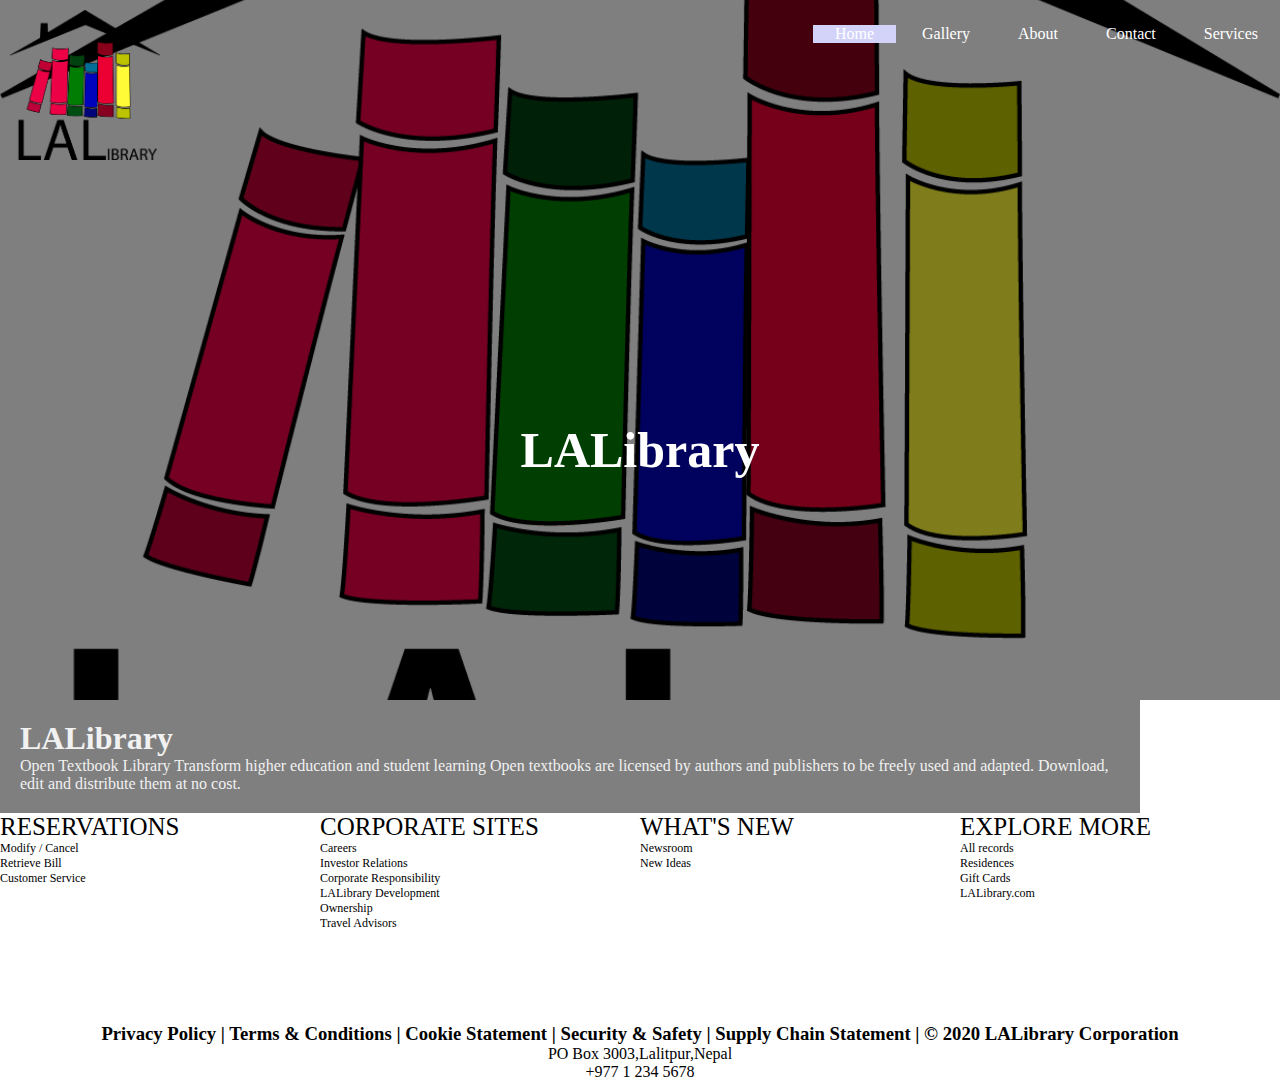
<file: it final/New folder/index.html>
<html>
<head>
<title>LALibrary</title>
	<link rel="stylesheet" type="text/css" href="index.css">
</head>
<body>
	
	<div class="main">
		<div class="logo">
			<img src="..\img\1.png">
		
		<ul>
			<li class="active"><a href="#">Home</a></li>
			<li><a href="gallery.html">Gallery</a></li>
			<li><a href="about.html">About</a></li>
			<li><a href="contact.html">Contact</a></li>
			<li><a href="services.html">Services</a></li>
		</ul>
		</div>

	</div>
	


	<div class="title">
		<h2 align="left">LALibrary</h2>
	</div>

	
		<div class="content">
    			<h1>LALibrary</h1>
    			<p>Open Textbook Library Transform higher education and student learning Open textbooks are licensed by authors and publishers to be freely used and adapted. Download, edit and distribute them at no cost.</p>
  		</div>

  	<div class="row">
		<div class="column" style="font-size:25px">RESERVATIONS
		<p style="font-size:12px">
		Modify / Cancel<br>
		Retrieve Bill<br>
		Customer Service
		</p>
		</div>

	 	<div class="column" style="font-size:25px" >CORPORATE SITES
		<p style="font-size:12px" >
		Careers<br>
		Investor Relations<br>
		Corporate Responsibility<br>
		LALibrary Development<br>
		Ownership<br>
		Travel Advisors<br>
		</p>
		</div>

	 	<div class="column" style="font-size:25px">WHAT'S NEW
		<p style="font-size:12px">
		Newsroom<br>
		New Ideas<br>
		</p>
		</div>			

	 	<div class="column" style="font-size:25px">EXPLORE MORE
	 	<p style="font-size:12px">
		All records<br>
		Residences<br>
		Gift Cards<br>
		LALibrary.com<br>
		</p>
	 	</div>

	</div>

	<div class="footer">
		 <center><h3>Privacy Policy | Terms & Conditions | Cookie Statement | Security & Safety | Supply Chain Statement | © 2020 LALibrary Corporation</h3></center>
		PO Box 3003,Lalitpur,Nepal<br>
		+977 1 234 5678
	</div>


</body>
</html>
</file>
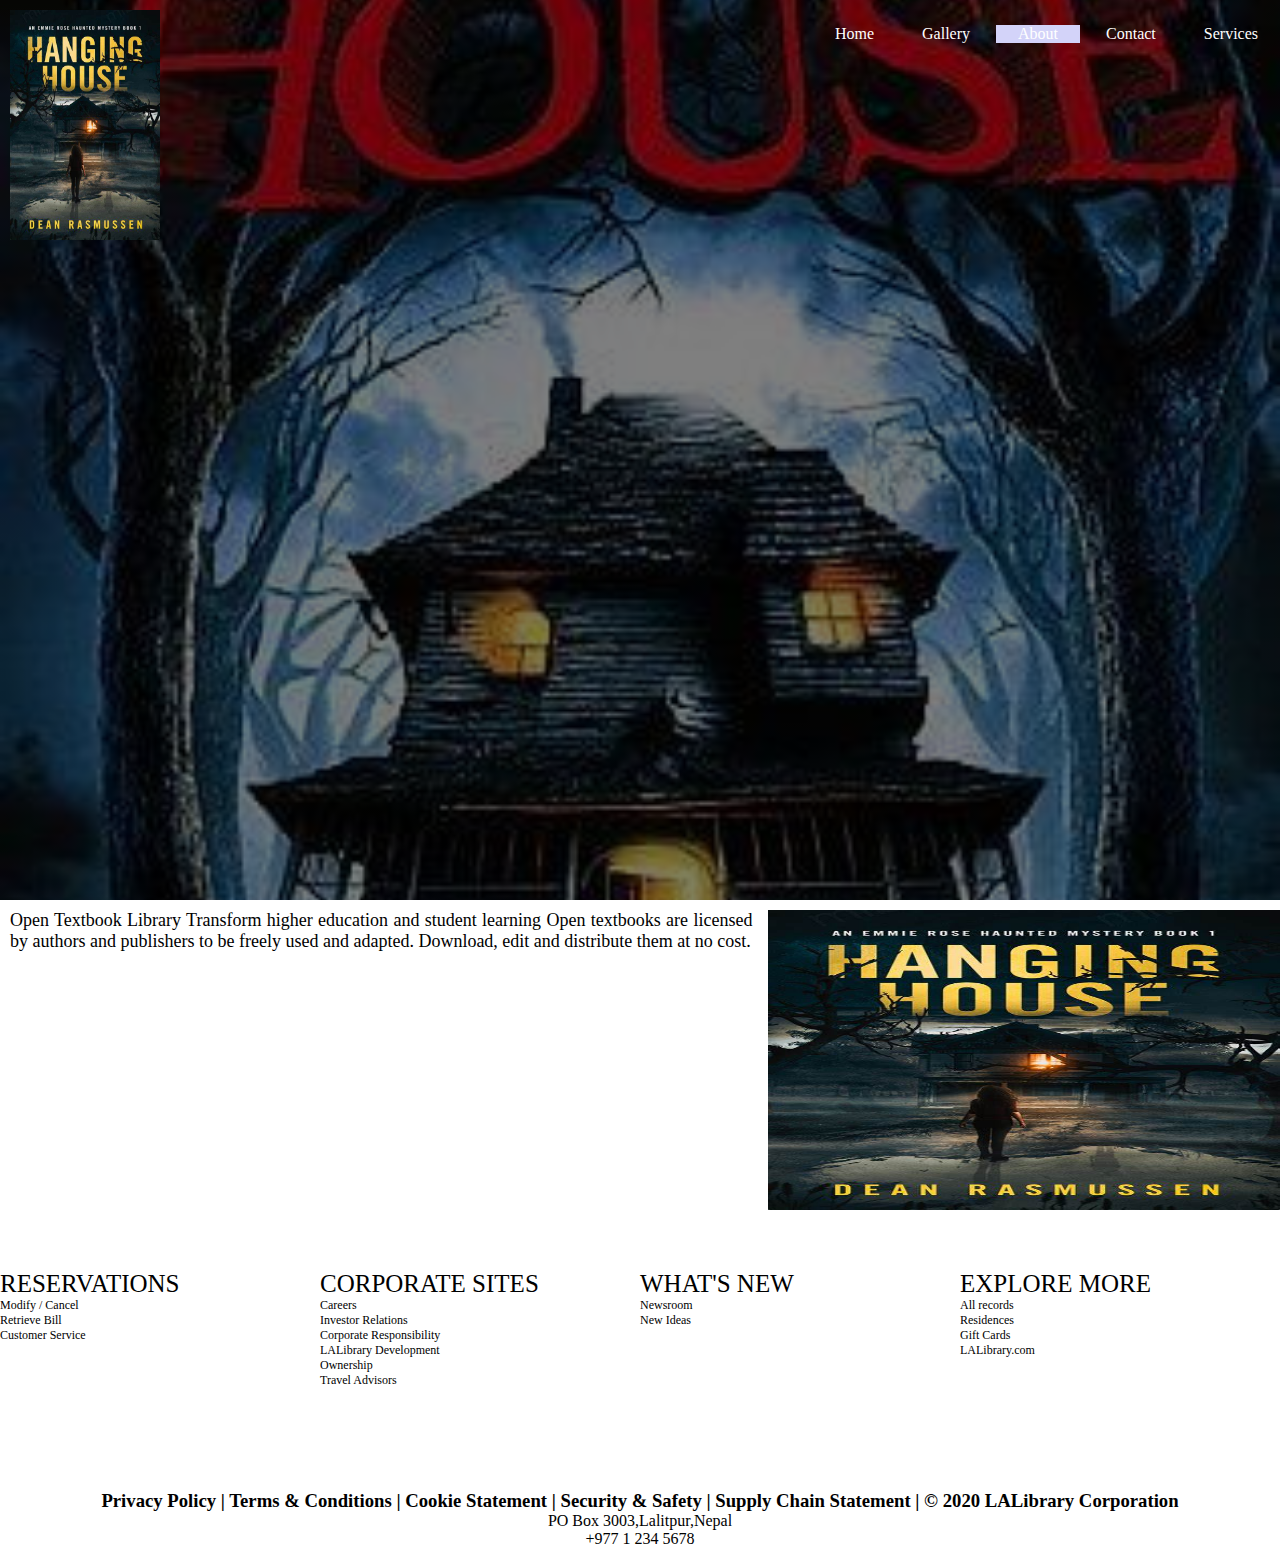
<file: it final/New folder/about.html>
<html>
<head>
<title>LALibrary</title>
<link rel="stylesheet" type="text/css" href="about.css">
</head>
<body>
	
	<div class="main">
		<div class="logo">
			<img src="..\img\6.jpg">
		<ul>
			<li><a href="index.html">Home</a></li>
			<li><a href="gallery.html">Gallery</a></li>
			<li class="active"><a href="#">About</a></li>
			<li><a href="contact.html">Contact</a></li>
			<li><a href="services.html">Services</a></li>
		</ul>
		</div>
	</div>
		<div class="contain">
			
			<div class="text">
				<p> Open Textbook Library Transform higher education and student learning Open textbooks are licensed by authors and publishers to be freely used and adapted. Download, edit and distribute them at no cost. </p>
			</div>
			<div class="text-inner">
				<img src="..\img\6.jpg">
			</div>
			
		</div>
		
	

  	<div class="row">
		<div class="column" style="font-size:25px">RESERVATIONS
		<p style="font-size:12px">
		Modify / Cancel<br>
		Retrieve Bill<br>
		Customer Service
		</p>
		</div>

	 	<div class="column" style="font-size:25px" >CORPORATE SITES
		<p style="font-size:12px" >
		Careers<br>
		Investor Relations<br>
		Corporate Responsibility<br>
		LALibrary Development<br>
		Ownership<br>
		Travel Advisors<br>
		</p>
		</div>

	 	<div class="column" style="font-size:25px">WHAT'S NEW
		<p style="font-size:12px">
		Newsroom<br>
		New Ideas<br>
		</p>
		</div>

	 	<div class="column" style="font-size:25px">EXPLORE MORE
	 	<p style="font-size:12px">
		All records<br>
		Residences<br>
		Gift Cards<br>
		LALibrary.com<br>
		</p>
	 	</div>

	</div>

	<div class="footer">
		<center><h3>Privacy Policy | Terms & Conditions | Cookie Statement | Security & Safety | Supply Chain Statement | © 2020 LALibrary Corporation</h3></center>
		PO Box 3003,Lalitpur,Nepal<br>
		+977 1 234 5678
	</div>


</body>
</html>
</file>
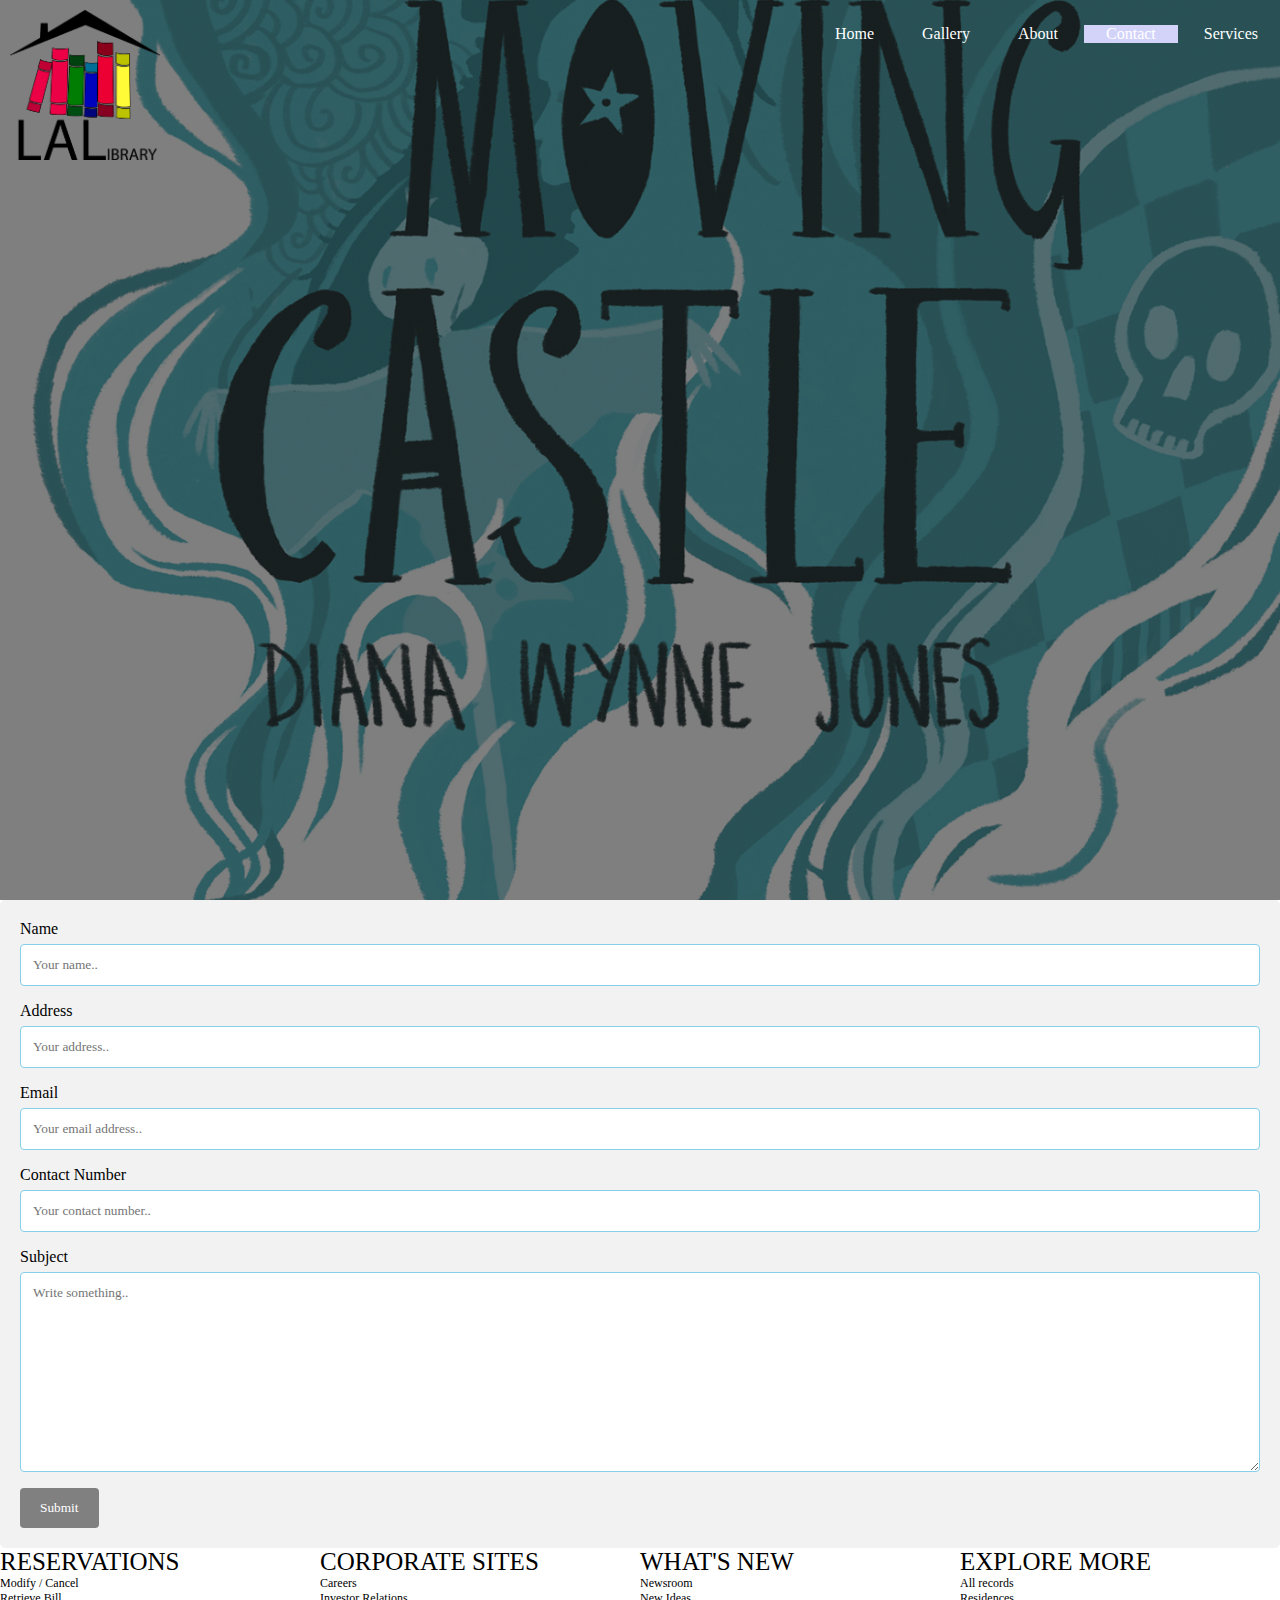
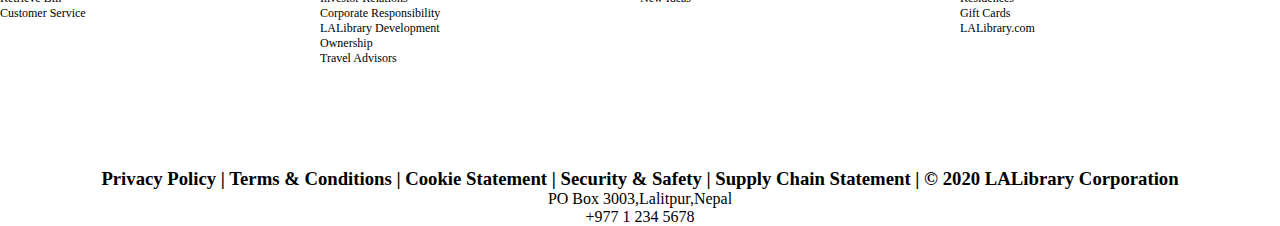
<file: it final/New folder/contact.html>
<html>
<head>
<title>LALibrary</title>
<link rel="stylesheet" type="text/css" href="contact.css">
</head>
<body>
	
	<div class="main">
		<div class="logo">
			<img src="..\img\1.png">
		<ul>
			<li><a href="index.html">Home</a></li>
			<li><a href="gallery.html">Gallery</a></li>
			<li><a href="about.html">About</a></li>
			<li class="active"><a href="#">Contact</a></li>
			<li><a href="services.html">Services</a></li>
		</ul>
		</div>
	</div>

	<div class="contact">
		    <label for="fname">Name</label>
		    <input type="text" id="fullname" name="fullname" placeholder="Your name..">

		    <label for="address">Address</label>
		    <input type="text" id="address" name="address" placeholder="Your address..">
			
			<label for="email">Email</label>
		    <input type="text" id="email" name="email" placeholder="Your email address..">

		    <label for="contact">Contact Number</label>
		    <input type="text" id="contact" name="contact" placeholder="Your contact number..">
		    
		    <label for="subject">Subject</label>
		    <textarea id="subject" name="subject" placeholder="Write something.." style="height:200px"></textarea>

		    <input type="submit" value="Submit">
		 
	</div>

	

  	<div class="row">
		<div class="column" style="font-size:25px">RESERVATIONS
		<p style="font-size:12px">
		Modify / Cancel<br>
		Retrieve Bill<br>
		Customer Service
		</p>
		</div>

	 	<div class="column" style="font-size:25px" >CORPORATE SITES
		<p style="font-size:12px" >
		Careers<br>
		Investor Relations<br>
		Corporate Responsibility<br>
		LALibrary Development<br>
		Ownership<br>
		Travel Advisors<br>
		</p>
		</div>

	 	<div class="column" style="font-size:25px">WHAT'S NEW
		<p style="font-size:12px">
		Newsroom<br>
		New Ideas<br>
		</p>
		</div>

	 	<div class="column" style="font-size:25px">EXPLORE MORE
	 	<p style="font-size:12px">
		All records<br>
		Residences<br>
		Gift Cards<br>
		LALibrary.com<br>
		</p>
	 	</div>

	</div>

	<div class="footer">
		<center><h3>Privacy Policy | Terms & Conditions | Cookie Statement | Security & Safety | Supply Chain Statement | © 2020 LALibrary Corporation</h3></center>
		PO Box 3003,Lalitpur,Nepal<br>
		+977 1 234 5678
	</div>


</body>
</html>
</file>
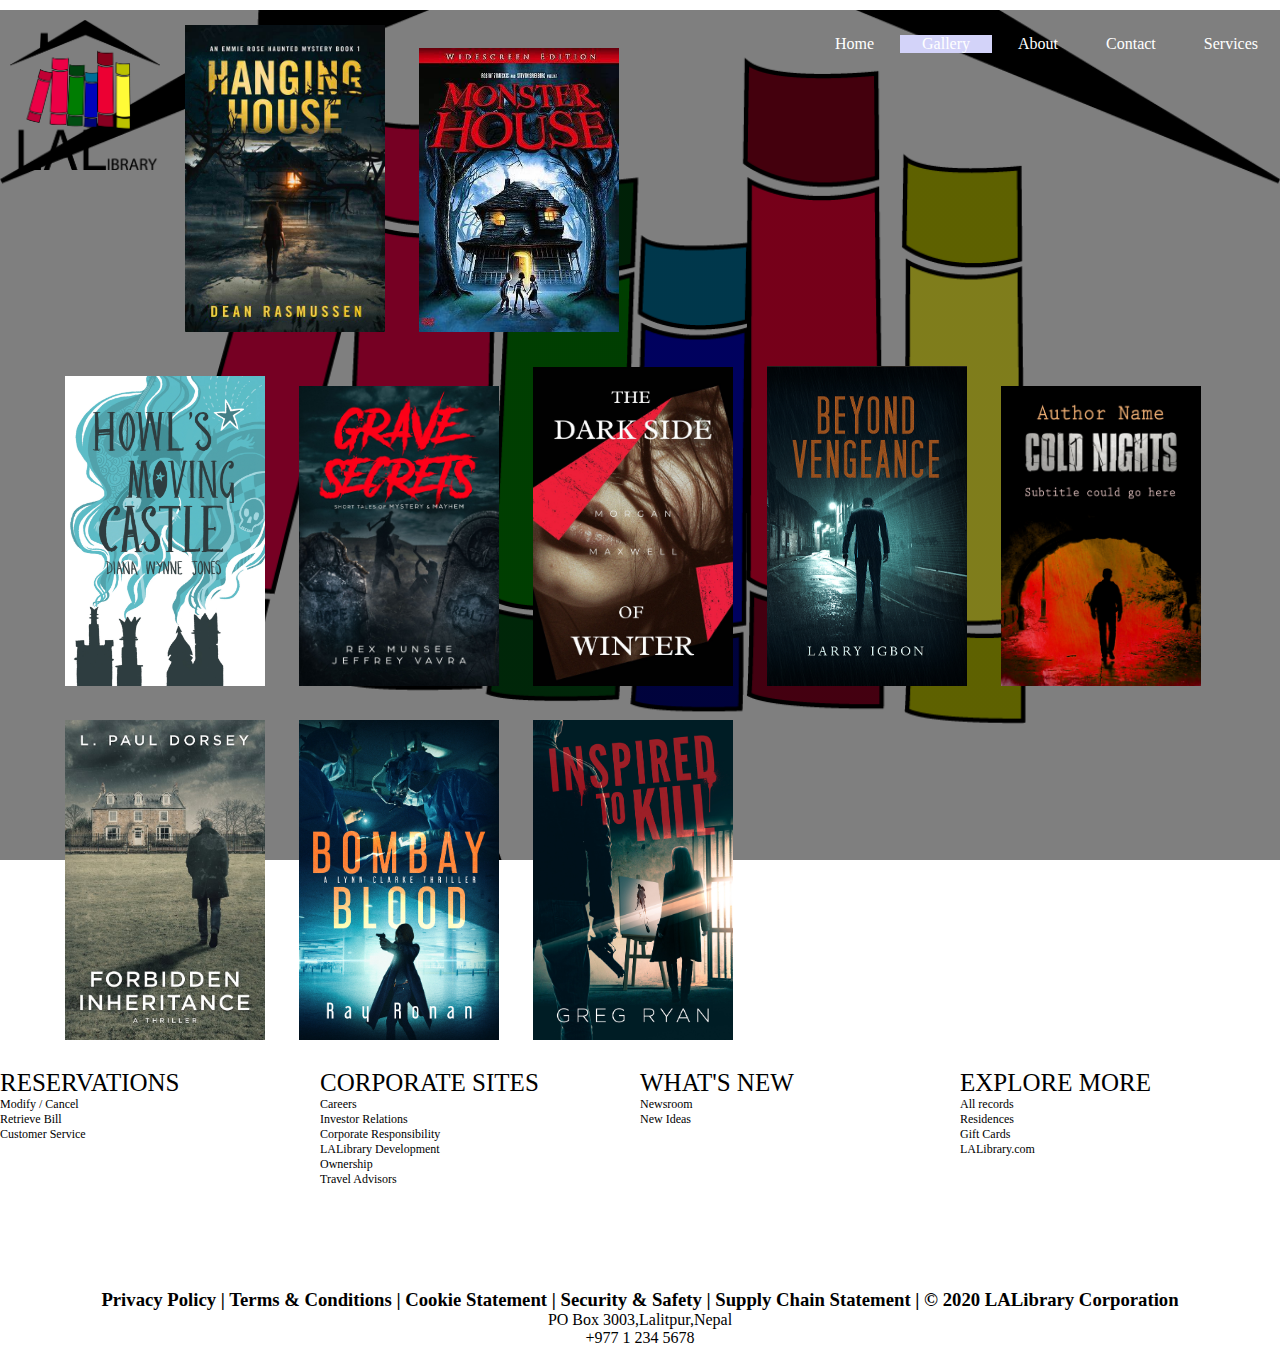
<file: it final/New folder/Gallery.html>
<html>
<head>
	<title>LALibrary</title>
		<link rel="stylesheet" type="text/css" href="gallery.css">
</head>
<body>
	<div class="main">
		<div class="logo">
			<img src="..\img\1.png">
		<ul>
			<li><a href="index.html">Home</a></li>
			<li class="active"><a href="#">Gallery</a></li>
			<li><a href="about.html">About</a></li>
			<li><a href="contact.html">Contact</a></li>
			<li><a href="Services.html">Services</a></li>
		</ul>
		</div>
		<div class="gallery">
			<img src="../img/6.jpg">
			<img src="../img/7.jpg">
			<img src="../img/8.jpg">
			<img src="../img/9.jpg">
			<img src="../img/10.jpg">
			<img src="../img/11.jpg">
			<img src="../img/12.jpg">
			<img src="../img/13.jpg">
			<img src="../img/14.jpg">
			<img src="../img/15.jpg">
			
		</div>
		<div class="row">
		<div class="column" style="font-size:25px">RESERVATIONS
		<p style="font-size:12px">
		Modify / Cancel<br>
		Retrieve Bill<br>
		Customer Service
		</p>
		</div>

	 	<div class="column" style="font-size:25px" >CORPORATE SITES
		<p style="font-size:12px" >
		Careers<br>
		Investor Relations<br>
		Corporate Responsibility<br>
		LALibrary Development<br>
		Ownership<br>
		Travel Advisors<br>
		</p>
		</div>

	 	<div class="column" style="font-size:25px">WHAT'S NEW
		<p style="font-size:12px">
		Newsroom<br>
		New Ideas<br>
		</p>
		</div>

	 	<div class="column" style="font-size:25px">EXPLORE MORE
	 	<p style="font-size:12px">
		All records<br>
		Residences<br>
		Gift Cards<br>
		LALibrary.com<br>
		</p>
	 	</div>

	</div>

	<div class="footer">
		<center><h3>Privacy Policy | Terms & Conditions | Cookie Statement | Security & Safety | Supply Chain Statement | © 2020 LALibrary Corporation</h3></center>
		PO Box 3003,Lalitpur,Nepal<br>
		+977 1 234 5678
	</div>


</body>
</html>
</file>
<file: it final/New folder/index.css>
*{
	margin:0;
	padding:0;
	font-family: Century Gothic;
}

.main{
	background-image : linear-gradient(rgba(0,0,0,0.5),rgba(0,0,0,0.5)),url(../img/1.png);
	height: 700px;
	width: 100%;
	background-size: cover;
	background-position: center;
}

.main ul{
	float: right;
	margin-top:25px;
}

.main ul li{
	display:inline-block;
}

.main ul li a{
	text-decoration: none;

	color:#fff;
	padding: 5px 20px;
	border:2px solid transparent ;
	transition: 0.5s ease;
}

.main ul li a:hover{
background-color: #000;
color: #fff;
}
.main ul li .active a {
 	background-color: #fff;
 	color: #000;
 }

.active {
  background-color: #d3d3f9;
}

.logo img{
	float: left;
	width:150px;
	height:auto;
	padding:10px;
}
 
 

.title{
	position: absolute;
	top: 50%;
	left:50%;
	transform: translate(-50%,-50%);
}

.title h2{
color: #fff;
font-size: 50px;
}


.content {
  bottom: 0; 
  background: rgb(0, 0, 0); 
  background: rgba(0, 0, 0, 0.5); 
  color: #f1f1f1; 
  max-width: 1100px; 
  padding: 20px; 
}

.row
{
	height:210px;
}
.column {
  float: left;
  width: 25%;
  font-size: 30px;
}
.column p{
	font-size: 20px;
}


.footer {
	padding-top: 0px;
	text-align: center;
}
</file>
<file: it final/New folder/about.css>
*{
	margin:0;
	padding:0;
	font-family: Century Gothic;
}

.main{
	background-image : linear-gradient(rgba(0,0,0,0.5),rgba(0,0,0,0.5)),url(../img/7.jpg);
	height: 900px;
	width: 100%;
	background-size: cover;
	background-position: center;
}

.main ul{
	float: right;
	list-style-type: none;
	margin-top:25px;
}

.main ul li{
	display:inline-block;
}

.main ul li a{
	text-decoration: none;
	color:#fff;
	padding: 5px 20px;
	border:2px solid transparent ;
	transition: 0.5s ease;
}

.main ul li a:hover{
background-color: #000;
color: #fff;
}
.main ul li .active a {
 	background-color: #fff;
 	color: #000;
 }

.active {
  background-color: #d3d3f9;
}

.main .logo img{
	float: left;
	width:150px;
	height:auto;
	padding:10px;
}
 

 .contain{
 	width: 100%;
 	height: 350px;
 	margin: 10px;

 }

 .text {
 	width: 58%;
 	font-size: 18px;
 	text-align: justify;
 	float: left;
 	font-family: aerial;
 		
 }
 .text-inner img {
 	width: 40%;
 	height: 300px;
 	float: right;
 	padding-right: 10px;

 }


.row
{
	height:210px;
}
.column {
  float: left;
  width: 25%;
  font-size: 30px;
}
.column p{
	font-size: 20px;
}


.footer {
	padding-top: 10px;
	text-align: center;
}
</file>
<file: it final/New folder/contact.css>
*{
	margin:0;
	padding:0;
	font-family: Century Gothic;
}

.main{
	background-image : linear-gradient(rgba(0,0,0,0.5),rgba(0,0,0,0.5)),url(../img/8.jpg);
	height: 900px;
	width: 100%;
	background-size: cover;
	background-position: center;
}

.main ul{
	float: right;
	list-style-type: none;
	margin-top:25px;
}

.main ul li{
	display:inline-block;
}

.main ul li a{
	text-decoration: none;
	color:#fff;
	padding: 5px 20px;
	border:2px solid transparent ;
	transition: 0.5s ease;
}

.main ul li a:hover{
background-color: #000;
color: #fff;
}
.main ul li .active a {
 	background-color: #fff;
 	color: #000;
}

.active {
  background-color: #d3d3f9;
}

.logo img{
	float: left;
	width:150px;
	height:auto;
	padding:10px;
}

input[type=text], select, textarea {
  width: 100%; 
  padding: 12px;   
  border: 1px solid skyblue; 
  border-radius: 4px;
  box-sizing: border-box; 
  margin-top: 6px; 
  margin-bottom: 16px; 
  resize: vertical;
}

input[type=submit] {
  background-color: gray;
  color: white;
  padding: 12px 20px;
  border: none;
  border-radius: 4px;
  cursor: pointer;
}

  input[type=submit]:hover {
  background-color: #d3d3f9;
}

.contact {
  border-radius: 5px;
  background-color: #f2f2f2;
  padding: 20px;
}
 

.row
{
  height:210px;
}
.column {
  float: left;
  width: 25%;
  font-size: 30px;
}
.column p{
  font-size: 20px;
}


.footer {
	padding-top: 10px;
	text-align: center;
}
</file>
<file: it final/New folder/gallery.css>
*{
	margin:0;
	padding:0;
	font-family: Century Gothic;
}

.main{
	background-image : linear-gradient(rgba(0,0,0,0.5),rgba(0,0,0,0.5)),url(../img/1.png);
	height: 850px;
	width: 100%;
	background-size: cover;
	background-position: center;
}

.main ul{
	float: right;
	margin-top:25px;
}

.main ul li{
	display:inline-block;
}

.main ul li a{
	text-decoration: none;

	color:#fff;
	padding: 5px 20px;
	border:2px solid transparent ;
	transition: 0.5s ease;
}

.main ul li a:hover{
background-color: #000;
color: #fff;
}
.main ul li .active a {
 	background-color: #fff;
 	color: #000;
 }

.active {
  background-color: #d3d3f9;
}

.logo img{
	float: left;
	width:150px;
	height:auto;
	padding:10px;
}
 
 

.title{
	position: absolute;
	top: 50%;
	left:50%;
	transform: translate(-50%,-50%);
}

.title h2{
color: #fff;
font-size: 50px;
}

.content {
  bottom: 0; 
  background: rgb(0, 0, 0); 
  background: rgba(0, 0, 0, 0.5); 
  color: #f1f1f1; 
  max-width: 1100px; 
  padding: 20px; 
}

.row
{
	height:210px;
}
.column {
  float: left;
  width: 25%;
  font-size: 30px;
}
.column p{
	font-size: 20px;
}


.footer {
	padding-top: 10px;
	text-align: center;
}
.gallery{
	margin: 10px 50px;

}
.gallery img{
	transition:1s;
	padding: 15px;
	width: 200px;
}
.gallery img:hover{
	filter: grayscale(100%);
	transform: scale(1.1);
}
</file>
